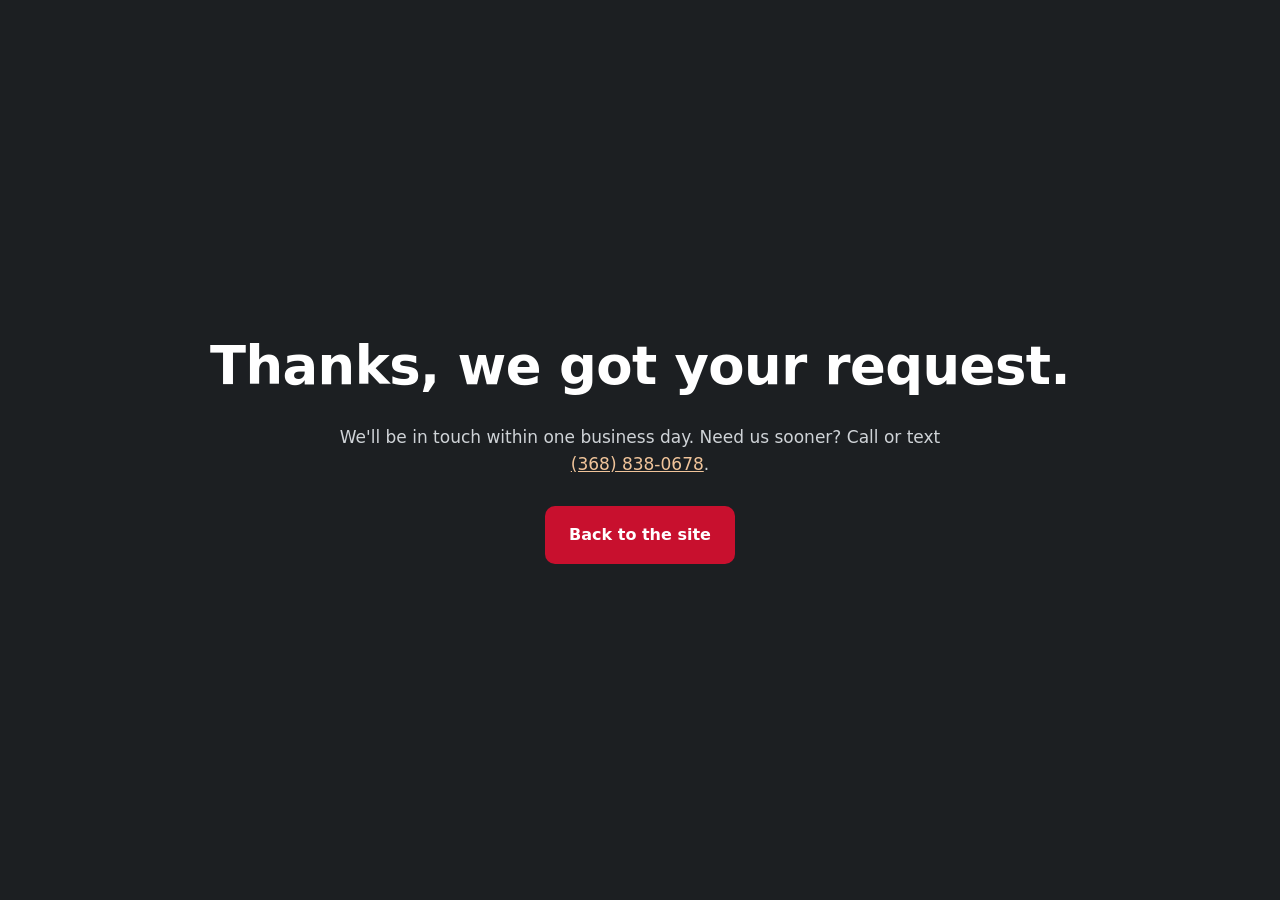
<file: public/thanks.html>
<!doctype html>
<html lang="en-CA">
<head>
<meta charset="utf-8">
<meta name="viewport" content="width=device-width, initial-scale=1">
<title>Thanks | Saw Custom Contracting Inc.</title>
<meta name="robots" content="noindex">
<link rel="stylesheet" href="styles.css">
</head>
<body>
<section class="section quote" style="min-height:100vh;display:flex;align-items:center">
  <div class="wrap" style="text-align:center">
    <h1>Thanks, we got your request.</h1>
    <p class="sub" style="margin:0 auto 28px">We'll be in touch within one business day. Need us sooner? Call or text <a href="tel:+13688380678" style="color:#f0c49a">(368) 838-0678</a>.</p>
    <a class="btn btn-primary" href="/">Back to the site</a>
  </div>
</section>
</body>
</html>
</file>
<file: public/styles.css>
:root{
  --ink:#1c1f22; --ink-2:#4a5057; --bg:#ffffff; --bg-alt:#f4f1ec;
  --brand:#c8102e; --brand-dk:#9e0c24; --wood:#b8763a; --line:#e2ddd5;
  --radius:10px; --max:1140px;
}
*{box-sizing:border-box}
html{scroll-behavior:smooth}
body{margin:0;font:17px/1.6 system-ui,-apple-system,"Segoe UI",Roboto,Arial,sans-serif;color:var(--ink);background:var(--bg);padding-bottom:64px}
img{max-width:100%;display:block}
a{color:var(--brand)}
h1,h2,h3{line-height:1.15;margin:0 0 .5em}
h1{font-size:clamp(2rem,5vw,3.3rem);font-weight:800;letter-spacing:-.01em}
h2{font-size:clamp(1.6rem,3.5vw,2.3rem);font-weight:800}
h3{font-size:1.2rem}
.wrap{max-width:var(--max);margin:0 auto;padding:0 16px}
.section{padding:64px 0}
.section.alt{background:var(--bg-alt)}
.sub{color:var(--ink-2);max-width:640px;margin:0 0 32px}

.btn{display:inline-block;padding:14px 22px;border-radius:var(--radius);font-weight:700;text-decoration:none;border:2px solid transparent;cursor:pointer;font-size:1rem;text-align:center}
.btn-primary{background:var(--brand);color:#fff}
.btn-primary:hover{background:var(--brand-dk)}
.btn-ghost{border-color:#fff;color:#fff}
.btn-ghost:hover{background:rgba(255,255,255,.12)}
.btn-call{background:var(--ink);color:#fff;padding:10px 16px}

.topbar{position:sticky;top:0;z-index:20;background:#fff;border-bottom:1px solid var(--line)}
.topbar-in{display:flex;align-items:center;gap:24px;height:68px}
.brand img{height:44px;width:auto}
.nav{display:flex;gap:22px;margin-left:auto}
.nav a{color:var(--ink);text-decoration:none;font-weight:600}
.nav a:hover{color:var(--brand)}

.hero{position:relative;color:#fff;min-height:78vh;display:flex;align-items:center;overflow:hidden}
.hero-bg{position:absolute;inset:0;background:linear-gradient(90deg,rgba(15,17,19,.88) 0%,rgba(15,17,19,.6) 55%,rgba(15,17,19,.25) 100%),url("https://primary.jwwb.nl/public/p/v/a/temp-scpfhgbqdumfkjfazwtc/20240511_142724659_ios-high.jpg?enable-io=true&enable=upscale&width=1600") center/cover}
.hero-in{position:relative;padding-top:72px;padding-bottom:72px}
.hero h1{max-width:760px}
.eyebrow{text-transform:uppercase;letter-spacing:.12em;font-size:.8rem;font-weight:700;color:#f0c49a;margin:0 0 12px}
.lead{font-size:1.2rem;max-width:600px;color:#e9e6e1}
.cta-row{display:flex;flex-wrap:wrap;gap:12px;margin:28px 0}
.trust{list-style:none;padding:0;margin:0;display:flex;flex-wrap:wrap;gap:8px 24px;font-size:.95rem;color:#e9e6e1}
.trust li::before{content:"✓ ";color:#f0c49a;font-weight:800}

.cards{display:grid;grid-template-columns:repeat(auto-fit,minmax(240px,1fr));gap:20px}
.card{background:#fff;border:1px solid var(--line);border-radius:var(--radius);overflow:hidden}
.card img{aspect-ratio:4/3;object-fit:cover;width:100%}
.card-body{padding:18px 20px 22px}
.card p{margin:0;color:var(--ink-2)}

.gallery{display:grid;grid-template-columns:repeat(auto-fill,minmax(220px,1fr));gap:10px}
.gallery a{display:block;border-radius:8px;overflow:hidden}
.gallery img{aspect-ratio:1/1;object-fit:cover;width:100%;transition:transform .3s}
.gallery a:hover img{transform:scale(1.04)}

.reviews{display:grid;grid-template-columns:repeat(auto-fit,minmax(260px,1fr));gap:20px}
.reviews blockquote{margin:0;padding:24px;background:var(--bg-alt);border-left:4px solid var(--wood);border-radius:var(--radius)}
.reviews p{margin:0 0 12px;font-size:1.05rem}
.reviews cite{font-style:normal;font-weight:700;color:var(--ink-2)}

.about{display:grid;grid-template-columns:1fr 1.2fr;gap:40px;align-items:center}
.about img{border-radius:var(--radius);aspect-ratio:4/3;object-fit:cover;width:100%}
.why{padding-left:20px}
.why li{margin-bottom:10px}
.area{color:var(--ink-2)}

.quote{background:var(--ink);color:#fff}
.quote .sub{color:#cfd3d7}
.quote-in{display:grid;grid-template-columns:1fr 1.3fr;gap:40px}
.direct a{color:#f0c49a;font-weight:700}
.form{display:grid;grid-template-columns:1fr 1fr;gap:14px;background:#fff;color:var(--ink);padding:24px;border-radius:var(--radius)}
.form label{display:flex;flex-direction:column;font-weight:600;font-size:.92rem;gap:6px}
.form input,.form select,.form textarea{font:inherit;padding:11px 12px;border:1px solid #c9c4bb;border-radius:8px;background:#fff;color:var(--ink)}
.form input:focus,.form select:focus,.form textarea:focus{outline:2px solid var(--brand);outline-offset:1px}
.form .full{grid-column:1/-1}
.hp{position:absolute;left:-9999px}

.footer{background:#121416;color:#aeb4ba;padding:28px 0;font-size:.95rem}
.footer a{color:#fff}
.footer-in{display:flex;justify-content:space-between;flex-wrap:wrap;gap:12px}

.callbar{position:fixed;left:0;right:0;bottom:0;z-index:30;display:none;background:var(--brand);color:#fff;text-align:center;font-weight:800;padding:16px;text-decoration:none;font-size:1.05rem;box-shadow:0 -2px 10px rgba(0,0,0,.2)}

@media (max-width:820px){
  .nav{display:none}
  .desk{display:none}
  .topbar-in{justify-content:center}
  .callbar{display:block}
  .about,.quote-in{grid-template-columns:1fr}
  .form{grid-template-columns:1fr}
  .hero{min-height:70vh}
  .section{padding:48px 0}
  .cta-row .btn{flex:1 1 100%}
}
@media (min-width:821px){body{padding-bottom:0}}
</file>
